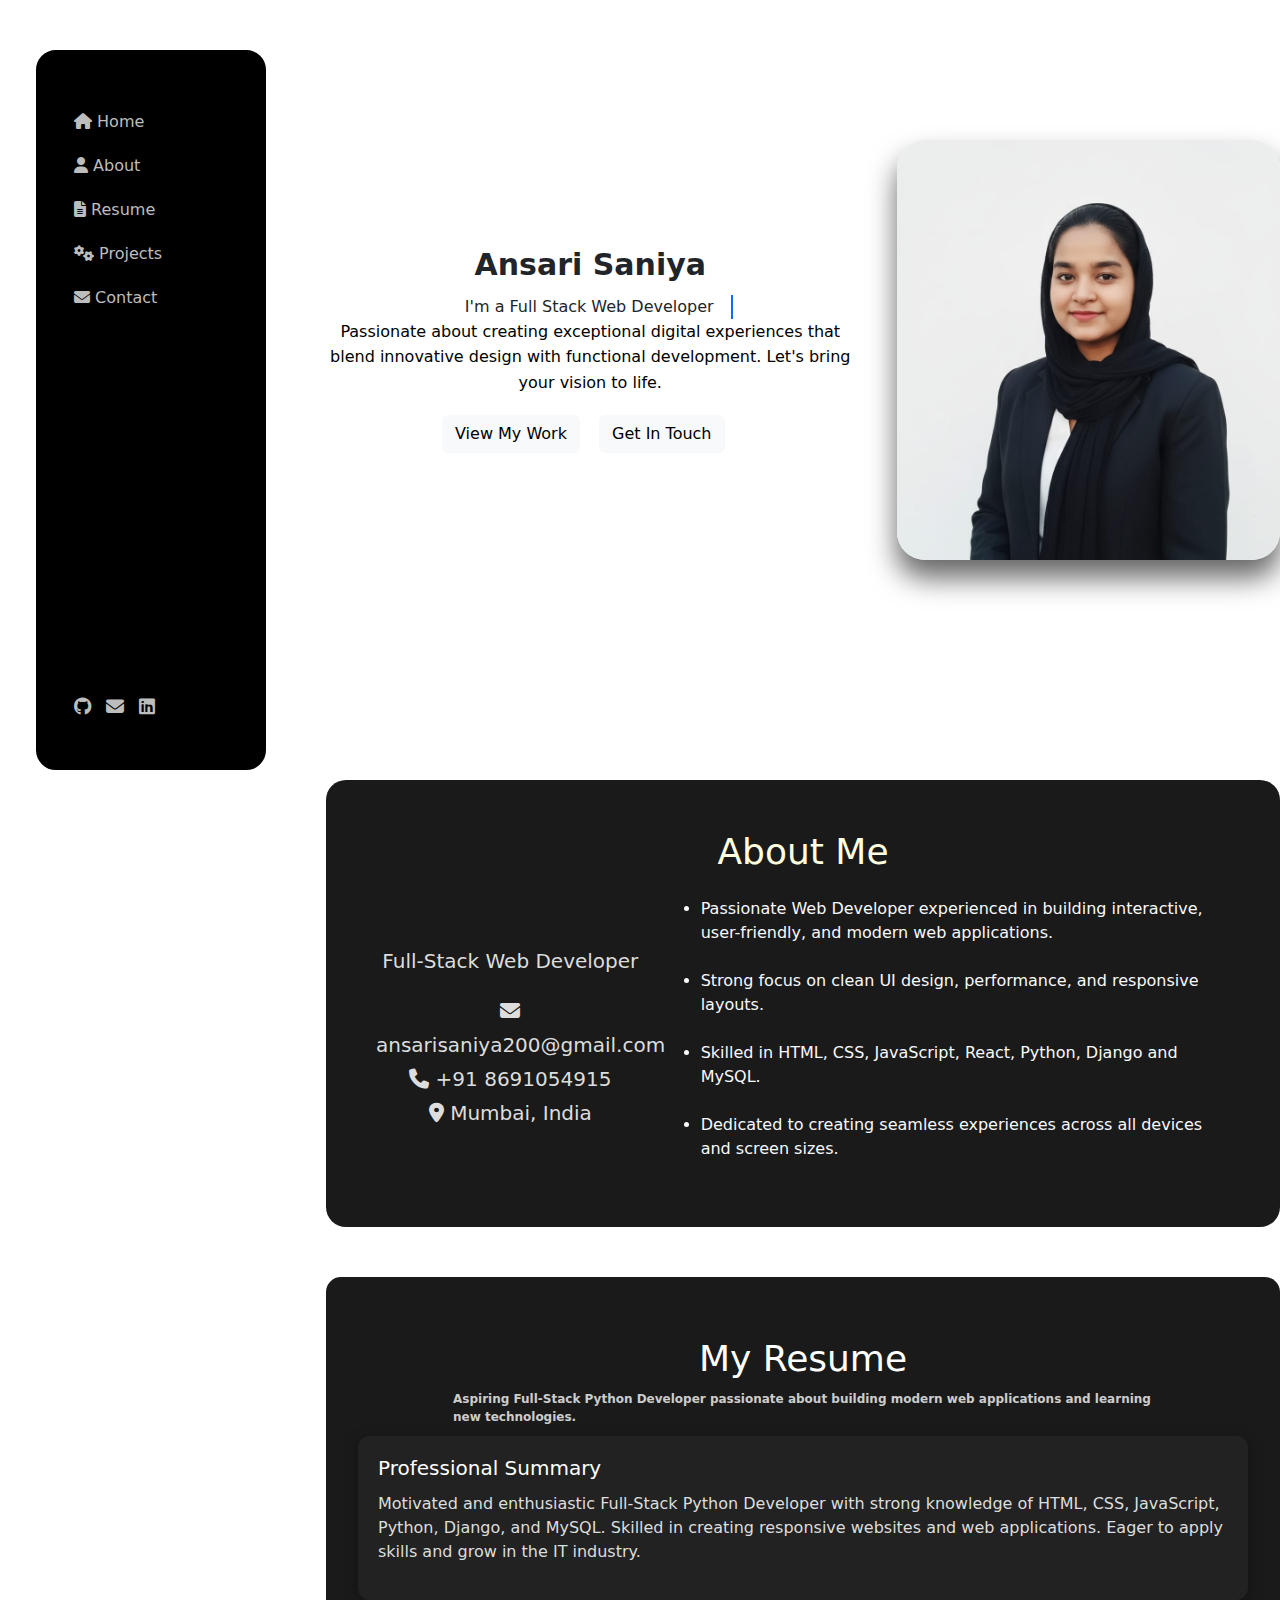
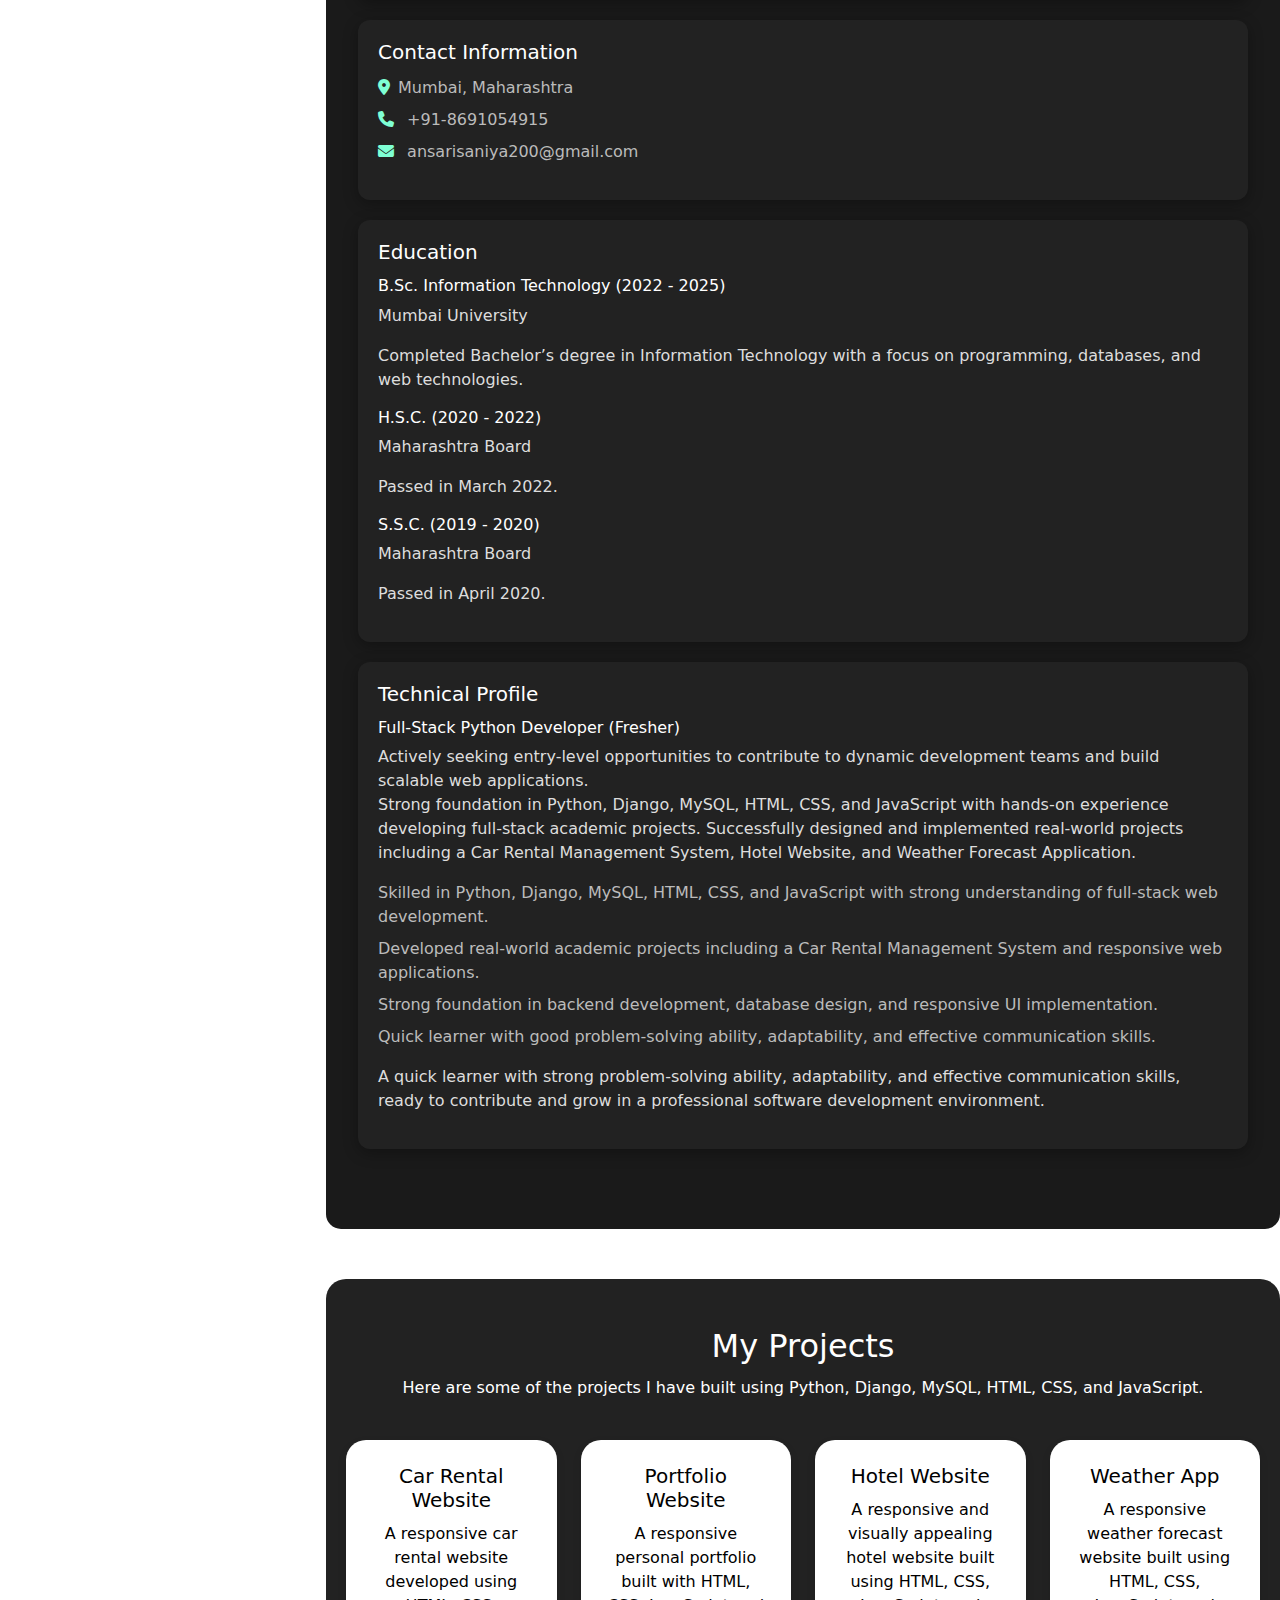
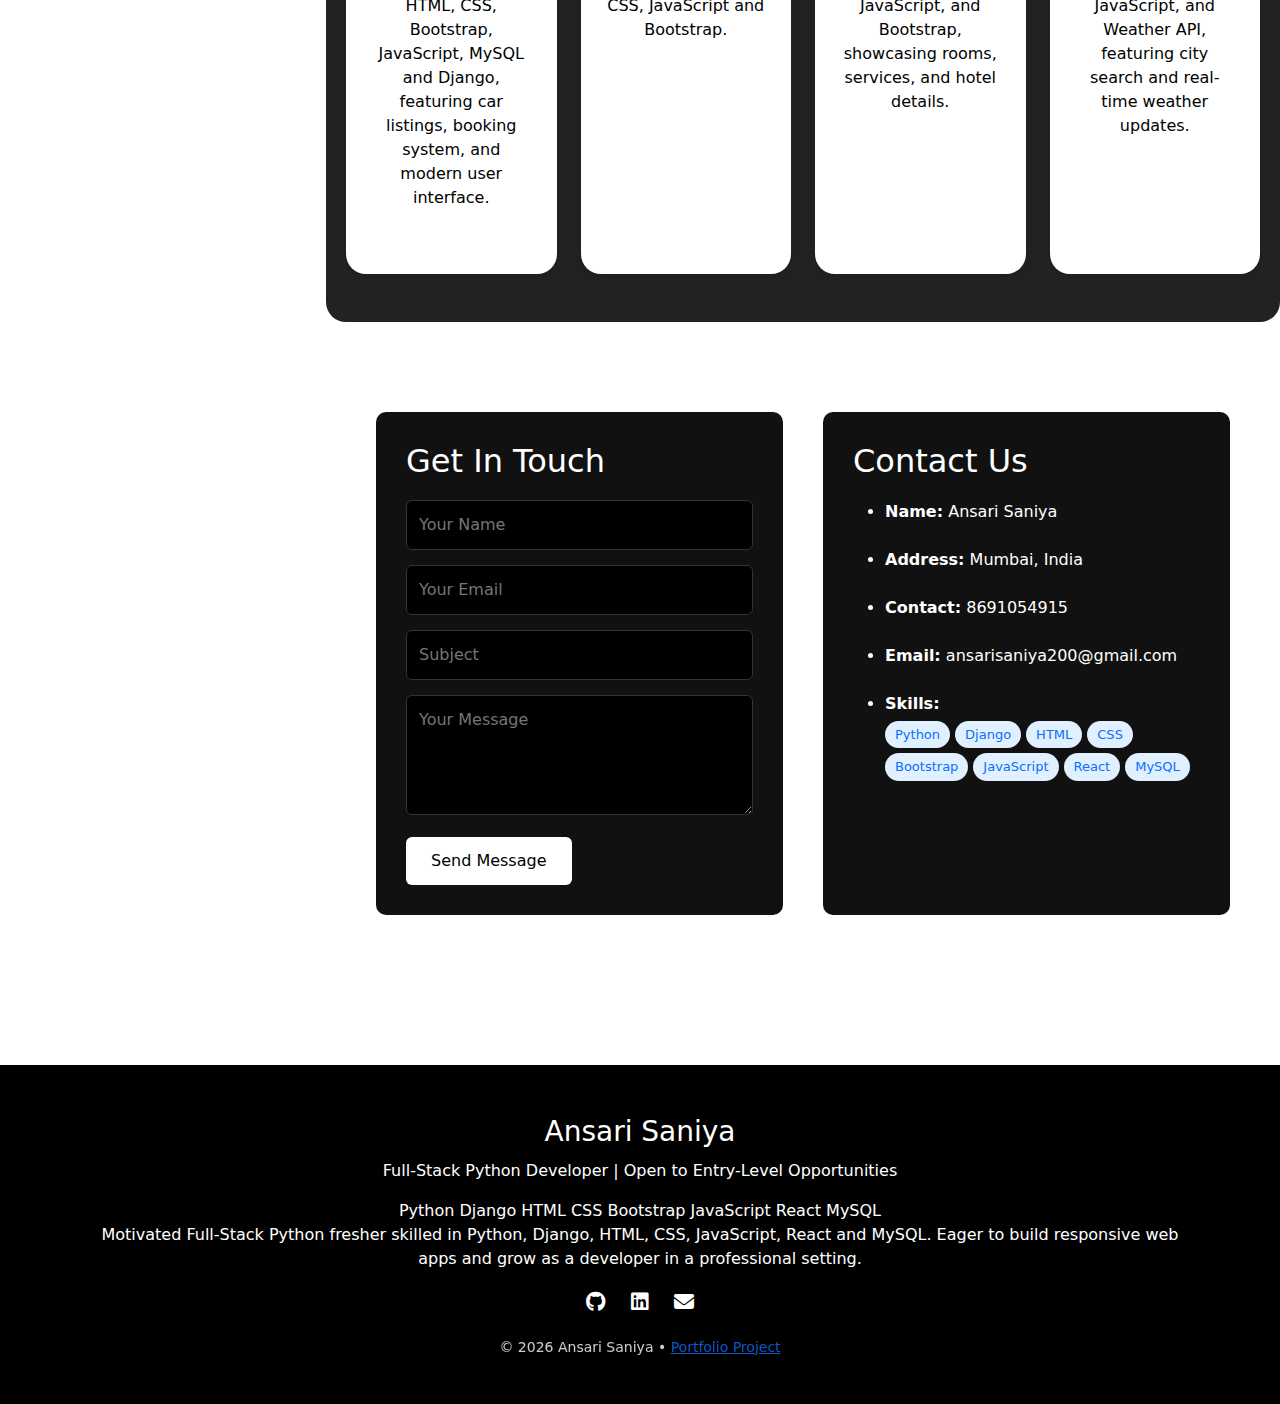
<file: index.html>
<!DOCTYPE html>
<html lang="en">

<head>
  <meta charset="utf-8" />
  <meta name="viewport" content="width=device-width,initial-scale=1" />
  <title>Portfolio</title>
  <link rel="stylesheet" href="style.css" />

  <!-- Bootstrap + FontAwesome -->
  <link href="https://cdn.jsdelivr.net/npm/bootstrap@5.3.2/dist/css/bootstrap.min.css" rel="stylesheet">
  <link rel="stylesheet" href="https://cdnjs.cloudflare.com/ajax/libs/font-awesome/6.5.2/css/all.min.css">

  <script>
    const form = document.getElementById("contact-form");
    const successMessage = document.getElementById("formSuccess");

    form.addEventListener("submit", function (e) {
      e.preventDefault(); // prevent default submission
      const formData = new FormData(form);

      fetch(form.action, {
        method: form.method,
        body: formData,
        headers: { 'Accept': 'application/json' }
      })
        .then(response => {
          if (response.ok) {
            successMessage.style.display = "block"; // show message
            form.reset(); // clear form inputs

            // hide message after 5 seconds
            setTimeout(() => {
              successMessage.style.display = "none";
            }, 5000);
          } else {
            alert("Oops! There was a problem submitting your form.");
          }
        })
        .catch(error => alert("Oops! There was a problem submitting your form."));
    });
  </script>
</head>

<body>

  <div class="main-content">
    <div class="row">

      <!-- Sidebar -->
      <div class="col-md-3">
        <div class="sidebar">
          <div>
            <a href="#Home"><i class="fas fa-home"></i> Home</a>
            <a href="#about"><i class="fas fa-user"></i> About</a>
            <a href="#resume"><i class="fas fa-file-alt"></i> Resume</a>
            <a href="#projects"><i class="fas fa-cogs"></i> Projects</a>
            <a href="#contact"><i class="fas fa-envelope"></i> Contact</a>
          </div>
          <div class="social-icons">
            <a href="https://github.com/AnsariSaniya200" target="_blank"><i class="fab fa-github"></i></a>
            <a href="mailto:ansarisaniya200@gmail.com" target="_blank"><i class="fas fa-envelope"></i></a>
            <a href="https://www.linkedin.com/in/ansari-saniya/"><i class="fab fa-linkedin"></i></a>
          </div>
        </div>
      </div>

      <!-- Main content -->
      <div class="col-md-9">
        <div id="Home" class="main-content">
          <div class="row hero-row">
            <div class="col-md-7">
              <div class="hero-text">
                <h3>Ansari Saniya</h3>
                <div class="typing">I'm a Full Stack Web Developer</div>
                <p class="lead">
                  Passionate about creating exceptional digital experiences that blend innovative design with functional
                  development.
                  Let's bring your vision to life.
                </p>
                <div>
                  <a href=" #projects" class="btn btn-light btn-custom">View My Work</a>
                  <a href="#contactForm" class="btn btn-light btn-custom">Get In Touch</a>
                </div>
              </div>
            </div>
            <div class="col-md-5 hero-image">
              <img class="profile-img" src="image.png" alt="profile">
            </div>
          </div>

          <!-- About Me Section -->
          <section id="about">
            <h2>About Me</h2>

            <!-- About Me Card -->
            <div class="row mt-4 align-items-center">
              <div class="col-md-4 text-center">
                <p class="demo">Full-Stack Web Developer</p>
                <div class="contact-infoo mt-3 demo">
                  <p><i class="fas fa-envelope"></i> ansarisaniya200@gmail.com</p>
                  <p><i class="fas fa-phone"></i> +91 8691054915</p>
                  <p><i class="fas fa-map-marker-alt"></i> Mumbai, India</p>
                </div>
              </div>

              <!-- About Content -->
              <div class="col-md-8 text-start mt-4 mt-md-0">
                <ul class="text-light about-points">
                  <li>Passionate Web Developer experienced in building interactive, user-friendly, and modern web
                    applications.</li><br>
                  <li>Strong focus on clean UI design, performance, and responsive layouts.</li><br>
                  <li>Skilled in HTML, CSS, JavaScript, React, Python, Django and MySQL.</li><br>
                  <li>Dedicated to creating seamless experiences across all devices and screen sizes.</li>
                </ul>

          </section>


          <!-- Resume Section -->
          <section id="resume" class="resume-section">
            <div class="container section-title">

              <h2>My Resume</h2>
              <p> <b>Aspiring Full-Stack Python Developer passionate about building modern web applications and learning
                  new technologies.</b></p>
            </div>

            <div class="container">
              <div class="row">

                <!-- Left Column -->
                <div class="col-gr-6 resume-left">
                  <div class="resume-card">
                    <h3>Professional Summary</h3>
                    <p>
                      Motivated and enthusiastic Full-Stack Python Developer with strong knowledge of HTML, CSS,
                      JavaScript, Python, Django, and MySQL.
                      Skilled in creating responsive websites and web applications. Eager to apply skills and grow in
                      the
                      IT industry.
                    </p>
                  </div>

                  <div class="resume-card">
                    <h3>Contact Information</h3>
                    <ul>
                      <li><i class="fas fa-map-marker-alt"></i>Mumbai, Maharashtra</li>
                      <li><i class="fas fa-phone"></i> +91-8691054915</li>
                      <li><i class="fas fa-envelope"></i> ansarisaniya200@gmail.com</li>
                    </ul>
                  </div>

                  <div class="resume-card">
                    <h3>Education</h3>
                    <h5>B.Sc. Information Technology (2022 - 2025)</h5>
                    <p>Mumbai University</p>
                    <p>Completed Bachelor’s degree in Information Technology with a focus on programming, databases, and
                      web technologies.</p>
                    <h5>H.S.C. (2020 - 2022)</h5>
                    <p>Maharashtra Board</p>
                    <p>Passed in March 2022.</p>
                    <h5>S.S.C. (2019 - 2020)</h5>
                    <p>Maharashtra Board</p>
                    <p>Passed in April 2020.</p>
                  </div>
                </div>

                <!-- Right Column -->
                <div class="col-gr-6 resume-right">
                  <div class="resume-card">
                    <h3>Technical Profile</h3>
                    <h5>Full-Stack Python Developer (Fresher)</h5>
                    <p>Actively seeking entry-level opportunities to contribute to dynamic development teams and build
                      scalable web applications.<br> Strong foundation in Python, Django, MySQL, HTML, CSS, and
                      JavaScript with hands-on experience developing full-stack academic projects. Successfully designed
                      and implemented real-world projects including a Car Rental Management System, Hotel Website, and
                      Weather Forecast Application.</p>
                    <ul>
                      <li>Skilled in Python, Django, MySQL, HTML, CSS, and JavaScript with strong understanding of
                        full-stack web development.</li>
                      <li>Developed real-world academic projects including a Car Rental Management System and responsive
                        web applications.</li>
                      <li>Strong foundation in backend development, database design, and responsive UI implementation.
                      </li>
                      <li>Quick learner with good problem-solving ability, adaptability, and effective communication
                        skills.</li>
                    </ul>
                    <p>A quick learner with strong problem-solving ability, adaptability, and effective communication
                      skills, ready to contribute and grow in a professional software development environment.</p>

                  </div>
                </div>
              </div>
            </div>
          </section>


          <!-- Projects Section -->
          <section id="projects" class="projects py-5">
            <h2>My Projects</h2>
            <p>Here are some of the projects I have built using Python, Django, MySQL, HTML, CSS, and JavaScript.</p>
            <div class="row g-4">
              <div class="col-md-3 col-sm-6">
                <div class="project-card p-4 h-100">
                  <i class="bi bi-journal-code fs-1 mb-3"></i>
                  <a href="https://github.com/AnsariSaniya200/car_rental_website" target="_blank"
                    style="text-decoration: none;">
                    <h5>Car Rental Website</h5>
                  </a>
                  <p>A responsive car rental website developed using HTML, CSS, Bootstrap, JavaScript, MySQL and Django,
                    featuring car listings, booking system, and modern user interface.</p>
                </div>
              </div>
              <div class="col-md-3 col-sm-6">
                <div class="project-card p-4 h-100">
                  <i class="bi bi-laptop fs-1 mb-3"></i>
                  <a href="https://portfolio-flax-three-47.vercel.app/" target="_blank" style="text-decoration: none;">
                    <h5>Portfolio Website</h5>
                  </a>
                  <p>A responsive personal portfolio built with HTML, CSS, JavaScript and Bootstrap.</p>
                </div>
              </div>
              <div class="col-md-3 col-sm-6">
                <div class="project-card p-4 h-100">
                  <i class="bi bi-cart fs-1 mb-3"></i>
                  <a href="https://hotelwebsite-xi.vercel.app/" target="_blank" style="text-decoration: none;">
                    <h5>Hotel Website</h5>
                  </a>
                  <p>A responsive and visually appealing hotel website built using HTML, CSS, JavaScript, and Bootstrap,
                    showcasing rooms, services, and hotel details.</p>
                </div>
              </div>
              <div class="col-md-3 col-sm-6">
                <div class="project-card p-4 h-100">
                  <i class="bi bi-cloud-sun fs-1 mb-3"></i>
                  <h5>Weather App</h5>
                  <p>A responsive weather forecast website built using HTML, CSS, JavaScript, and Weather API, featuring
                    city search and real-time weather updates.
                  </p>
                </div>
              </div>
            </div>
          </section>


          <section class="contact-section">

            <form id="contactForm" action="https://formspree.io/f/meeeenqg" method="POST" class="contact-form">
              <h2>Get In Touch</h2>
              <div class="form-group">
                <input type="text" name="name" placeholder="Your Name" required>
              </div>
              <div class="form-group">
                <input type="email" name="email" placeholder="Your Email" required>
              </div>
              <div class="form-group">
                <input type="text" name="subject" placeholder="Subject">
              </div>
              <div class="form-group">
                <textarea name="message" placeholder="Your Message" required></textarea>
              </div>
              <button type="submit" class="btn-submit">Send Message</button>

            </form>

            <!-- Right: Contact Info -->
            <div class="contact-info" id="contact">
              <h2>Contact Us</h2>

              <ul>
                <li><strong>Name:</strong> Ansari Saniya</li></br>
                <li><strong>Address:</strong> Mumbai, India</li></br>
                <li><strong>Contact:</strong> 8691054915</li><br>
                <li><strong>Email:</strong> ansarisaniya200@gmail.com</li></br>

                <li><i class="bi bi-laptop"></i> <strong>Skills:</strong>
                  <div class="skills-container">
                    <span class="skill-badge" title="Expert in Python programming">Python</span>
                    <span class="skill-badge" title="Web framework for Python">Django</span>
                    <span class="skill-badge" title="Markup language for web pages">HTML</span>
                    <span class="skill-badge" title="Styling and layout">CSS</span>
                    <span class="skill-badge" title="Responsive web design framework">Bootstrap</span>
                    <span class="skill-badge" title="Interactive web development">JavaScript</span>
                    <span class="skill-badge" title="Frontend library for building UI">React</span>
                    <span class="skill-badge" title="Relational database management">MySQL</span>
                  </div>
                </li>
              </ul>

            </div>

          </section>


          </section> <!-- contact-section end -->

        </div> <!-- col-md-9 end -->
      </div> <!-- row end -->
    </div> <!-- main-content end -->

    <!-- ✅ FULL WIDTH FOOTER -->

    <!-- ===== FOOTER ===== -->
    <footer class="main-footer">
      <div class="footer-container">

        <h3>Ansari Saniya </h3>
        <p class="tagline">Full-Stack Python Developer | Open to Entry-Level Opportunities</p>

        <div class="footer-skills">
          <span>Python</span>
          <span>Django</span>
          <span>HTML</span>
          <span>CSS</span>
          <span>Bootstrap</span>
          <span>JavaScript</span>
          <span>React</span>
          <span>MySQL</span>

        </div>

        <p class="hire-text">
          Motivated Full-Stack Python fresher skilled in Python, Django, HTML, CSS, JavaScript, React and MySQL.
          Eager to build responsive web apps and grow as a developer in a professional setting.
        </p>



        <div class="footer-social">
          <a href="https://github.com/AnsariSaniya200" target="_blank"><i class="fab fa-github"></i></a>
          <a href="https://www.linkedin.com/in/ansari-saniya/"><i class="fab fa-linkedin"></i></a>
          <a href="mailto:ansarisaniya200@gmail.com" target="_blank"><i class="fas fa-envelope"></i></a>
        </div>

        <p class="copyright">
          © 2026 Ansari Saniya • <a href="#">Portfolio Project</a>
        </p>

      </div>
    </footer>




    <script src="https://cdn.jsdelivr.net/npm/bootstrap@5.3.2/dist/js/bootstrap.bundle.min.js"></script>
</body>

</html>
</file>
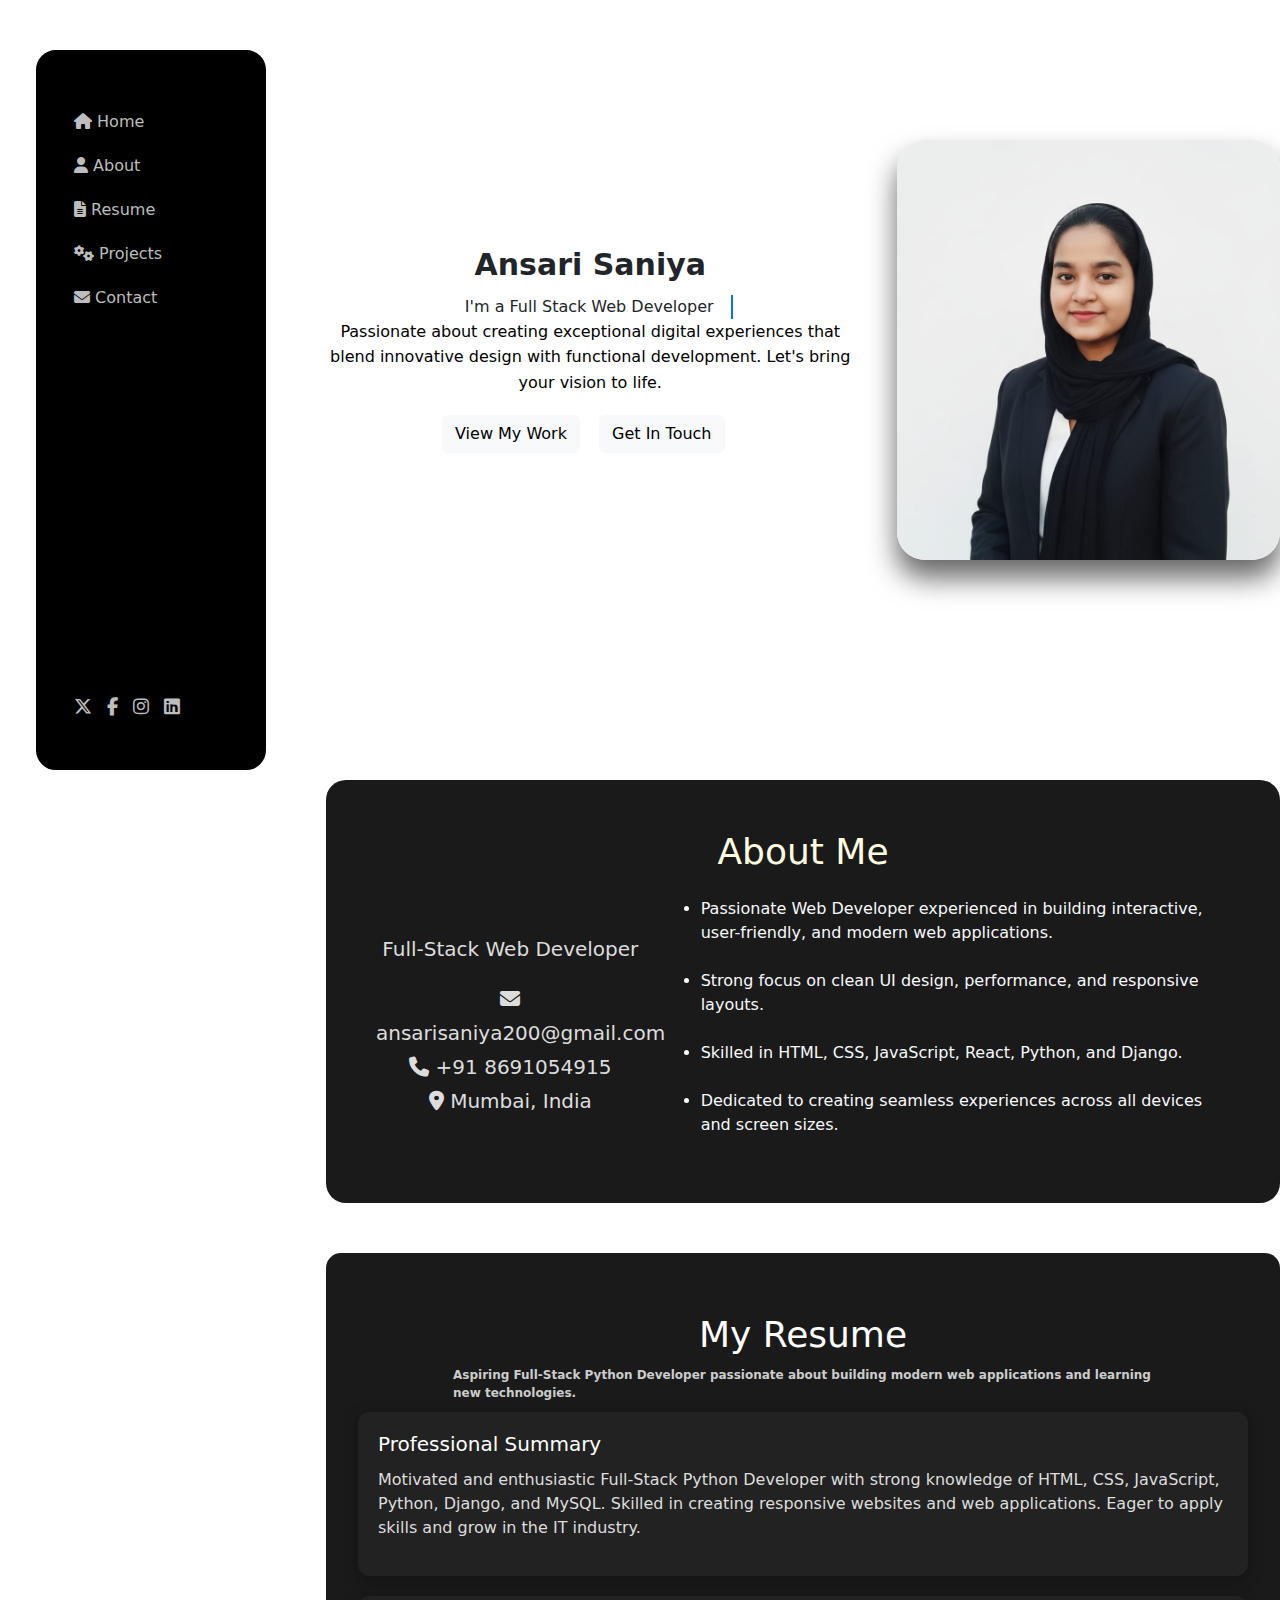
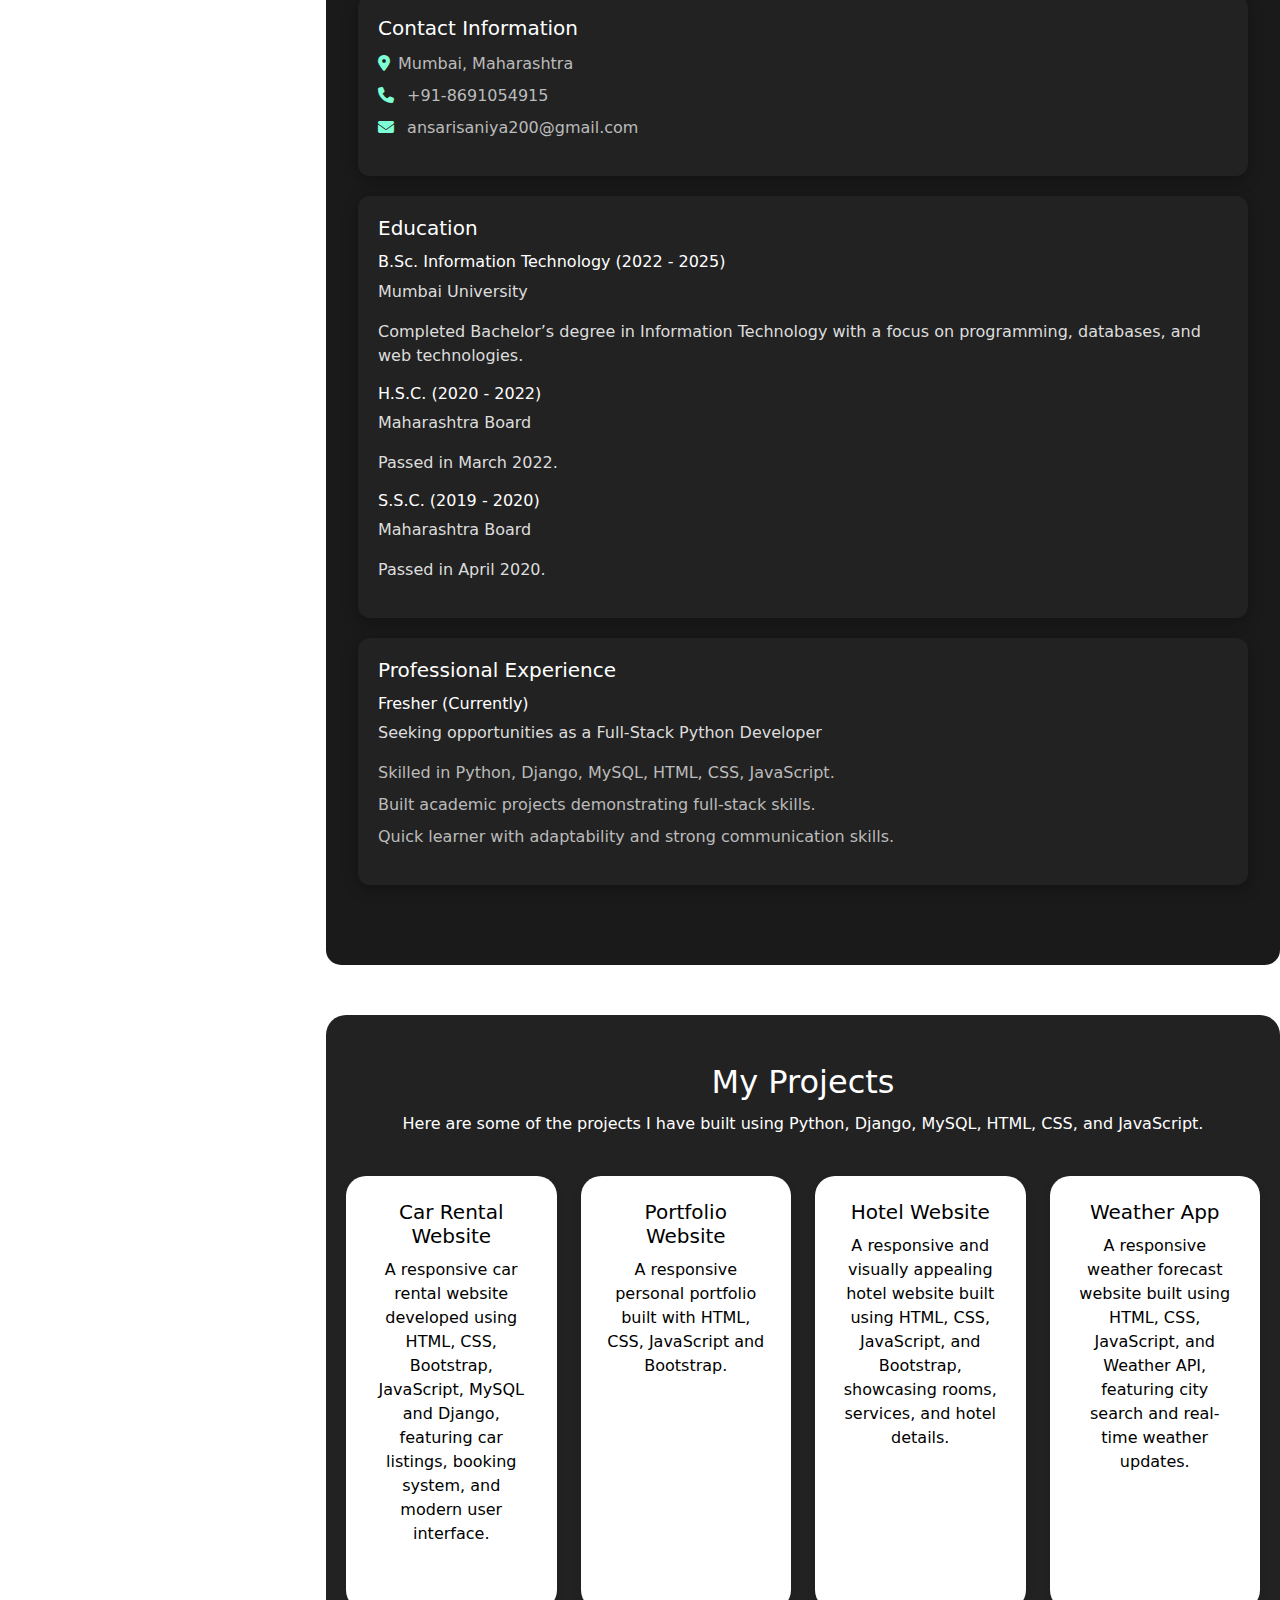
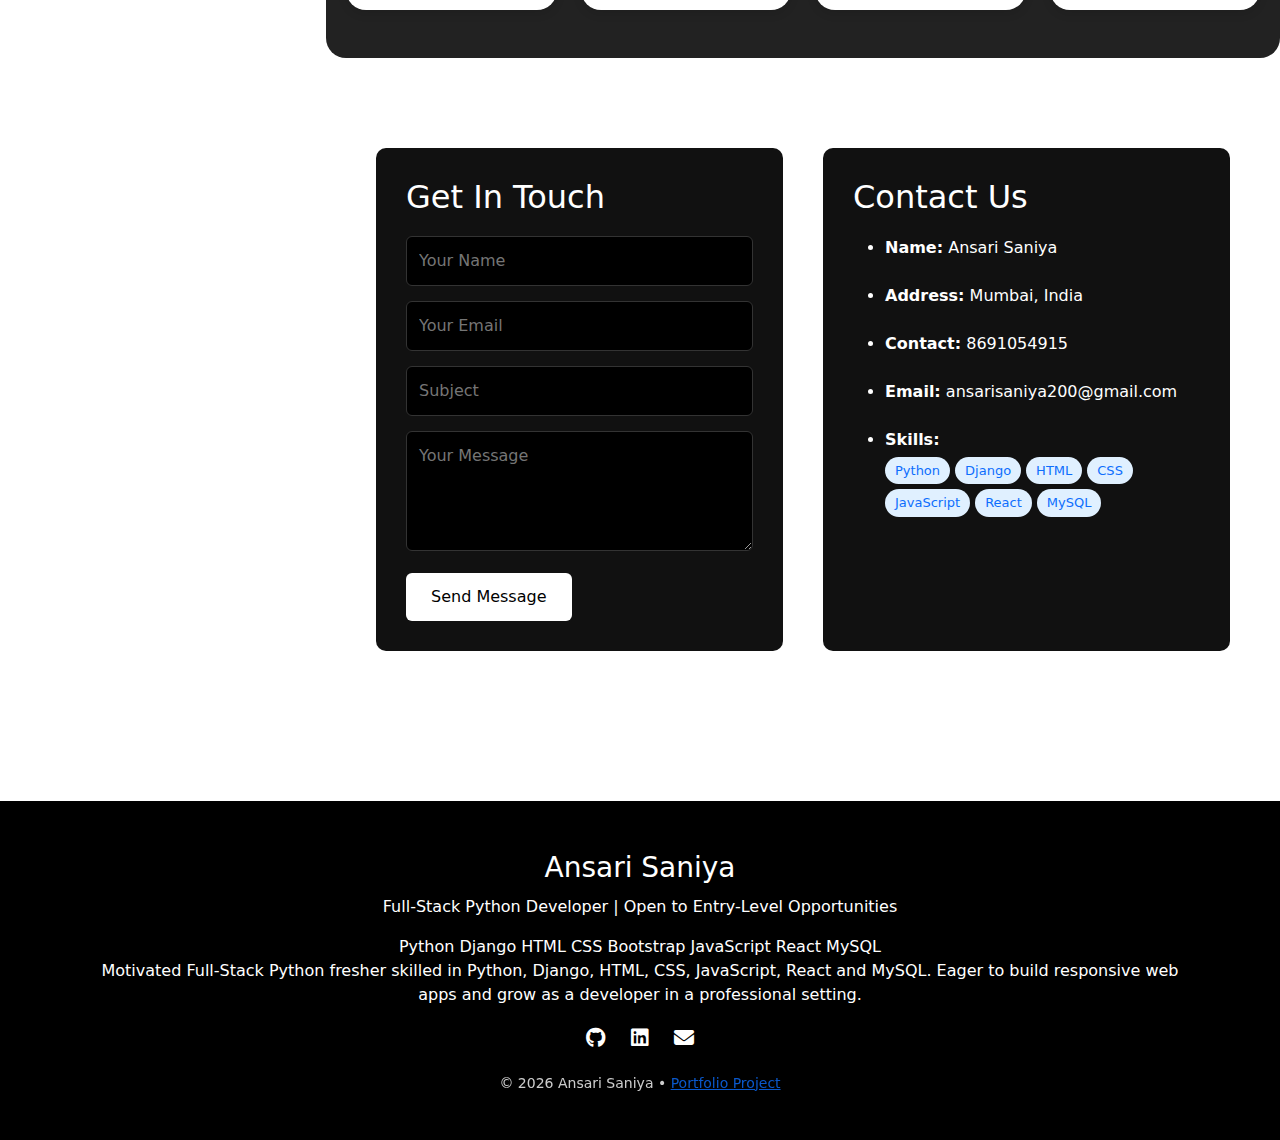
<file: demo.html>
<!DOCTYPE html>
<html lang="en">

<head>
  <meta charset="utf-8" />
  <meta name="viewport" content="width=device-width,initial-scale=1" />
  <title>Portfolio</title>
  <link rel="stylesheet" href="style.css" />

  <!-- Bootstrap + FontAwesome -->
  <link href="https://cdn.jsdelivr.net/npm/bootstrap@5.3.2/dist/css/bootstrap.min.css" rel="stylesheet">
  <link rel="stylesheet" href="https://cdnjs.cloudflare.com/ajax/libs/font-awesome/6.5.2/css/all.min.css">

  <script>
    const form = document.getElementById("contact-form");
    const successMessage = document.getElementById("formSuccess");

    form.addEventListener("submit", function (e) {
      e.preventDefault(); // prevent default submission
      const formData = new FormData(form);

      fetch(form.action, {
        method: form.method,
        body: formData,
        headers: { 'Accept': 'application/json' }
      })
        .then(response => {
          if (response.ok) {
            successMessage.style.display = "block"; // show message
            form.reset(); // clear form inputs

            // hide message after 5 seconds
            setTimeout(() => {
              successMessage.style.display = "none";
            }, 5000);
          } else {
            alert("Oops! There was a problem submitting your form.");
          }
        })
        .catch(error => alert("Oops! There was a problem submitting your form."));
    });
  </script>
</head>

<body>

  <div class="main-content">
    <div class="row">

      <!-- Sidebar -->
      <div class="col-md-3">
        <div class="sidebar">
          <div>
            <a href="#Home"><i class="fas fa-home"></i> Home</a>
            <a href="#about"><i class="fas fa-user"></i> About</a>
            <a href="#resume"><i class="fas fa-file-alt"></i> Resume</a>
            <a href="#projects"><i class="fas fa-cogs"></i> Projects</a>
            <a href="#contact"><i class="fas fa-envelope"></i> Contact</a>
          </div>
          <div class="social-icons">
            <a href="#"><i class="fab fa-x-twitter"></i></a>
            <a href="#"><i class="fab fa-facebook-f"></i></a>
            <a href="#"><i class="fab fa-instagram"></i></a>
            <a href="#"><i class="fab fa-linkedin"></i></a>
          </div>
        </div>
      </div>

      <!-- Main content -->
      <div class="col-md-9">
        <div id="Home" class="main-content">
          <div class="row hero-row">
            <div class="col-md-7">
              <div class="hero-text">
                <h3>Ansari Saniya</h3>
                <div class="typing">I'm a Full Stack Web Developer</div>
                <p class="lead">
                  Passionate about creating exceptional digital experiences that blend innovative design with functional development.
                  Let's bring your vision to life.
                </p>
                <div>
                  <a href=" #projects" class="btn btn-light btn-custom">View My Work</a>
                  <a href="#contactForm" class="btn btn-light btn-custom">Get In Touch</a>
              </div>
            </div>
          </div>
          <div class="col-md-5 hero-image">
          <img class="profile-img" src="image.png" alt="profile">
          </div>
        </div>

        <!-- About Me Section -->
        <section id="about">
          <h2>About Me</h2>

          <!-- About Me Card -->
          <div class="row mt-4 align-items-center">
            <div class="col-md-4 text-center">
               <p class="demo">Full-Stack Web Developer</p>
              <div class="contact-infoo mt-3 demo">
                <p><i class="fas fa-envelope"></i> ansarisaniya200@gmail.com</p>
                <p><i class="fas fa-phone"></i> +91 8691054915</p>
                <p><i class="fas fa-map-marker-alt"></i> Mumbai, India</p>
              </div>
            </div>

            <!-- About Content -->
            <div class="col-md-8 text-start mt-4 mt-md-0">
              <ul class="text-light about-points">
                <li>Passionate Web Developer experienced in building interactive, user-friendly, and modern web
                  applications.</li><br>
                <li>Strong focus on clean UI design, performance, and responsive layouts.</li><br>
                <li>Skilled in HTML, CSS, JavaScript, React, Python, and Django.</li><br>
                <li>Dedicated to creating seamless experiences across all devices and screen sizes.</li>
              </ul>

        </section>


        <!-- Resume Section -->
        <section id="resume" class="resume-section">
          <div class="container section-title">

            <h2>My Resume</h2>
            <p> <b>Aspiring Full-Stack Python Developer passionate about building modern web applications and learning
                new technologies.</b></p>
          </div>

          <div class="container">
            <div class="row">

              <!-- Left Column -->
              <div class="col-gr-6 resume-left">
                <div class="resume-card">
                  <h3>Professional Summary</h3>
                  <p>
                    Motivated and enthusiastic Full-Stack Python Developer with strong knowledge of HTML, CSS,
                    JavaScript, Python, Django, and MySQL.
                    Skilled in creating responsive websites and web applications. Eager to apply skills and grow in the
                    IT industry.
                  </p>
                </div>

                <div class="resume-card">
                  <h3>Contact Information</h3>
                  <ul>
                    <li><i class="fas fa-map-marker-alt"></i>Mumbai, Maharashtra</li>
                    <li><i class="fas fa-phone"></i> +91-8691054915</li>
                    <li><i class="fas fa-envelope"></i> ansarisaniya200@gmail.com</li>
                  </ul>
                </div>

                <div class="resume-card">
                  <h3>Education</h3>
                  <h5>B.Sc. Information Technology (2022 - 2025)</h5>
                  <p>Mumbai University</p>
                  <p>Completed Bachelor’s degree in Information Technology with a focus on programming, databases, and
                    web technologies.</p>
                  <h5>H.S.C. (2020 - 2022)</h5>
                  <p>Maharashtra Board</p>
                  <p>Passed in March 2022.</p>
                  <h5>S.S.C. (2019 - 2020)</h5>
                  <p>Maharashtra Board</p>
                  <p>Passed in April 2020.</p>
                </div>
              </div>

              <!-- Right Column -->
              <div class="col-gr-6 resume-right">
                <div class="resume-card">
                  <h3>Professional Experience</h3>
                  <h5>Fresher (Currently)</h5>
                  <p>Seeking opportunities as a Full-Stack Python Developer</p>
                  <ul>
                    <li>Skilled in Python, Django, MySQL, HTML, CSS, JavaScript.</li>
                    <li>Built academic projects demonstrating full-stack skills.</li>
                    <li>Quick learner with adaptability and strong communication skills.</li>
                  </ul>
                </div>
              </div>
            </div>
          </div>
        </section>


        <!-- Projects Section -->
        <section id="projects" class="projects py-5">
          <h2>My Projects</h2>
          <p>Here are some of the projects I have built using Python, Django, MySQL, HTML, CSS, and JavaScript.</p>
          <div class="row g-4">
            <div class="col-md-3 col-sm-6">
              <div class="project-card p-4 h-100">
                <i class="bi bi-journal-code fs-1 mb-3"></i>
                <h5>Car Rental Website</h5>
                <p>A responsive car rental website developed using HTML, CSS, Bootstrap, JavaScript, MySQL and Django, featuring car listings, booking system, and modern user interface.</p>
              </div>
            </div>
            <div class="col-md-3 col-sm-6">
              <div class="project-card p-4 h-100">
                <i class="bi bi-laptop fs-1 mb-3"></i>
                <a href="https://github.com/AnsariSaniya200/Portfolio" target="_blank" style="text-decoration: none;"><h5>Portfolio Website</h5></a>
                <p>A responsive personal portfolio built with HTML, CSS, JavaScript and Bootstrap.</p>
              </div>
            </div>
            <div class="col-md-3 col-sm-6">
              <div class="project-card p-4 h-100">
                <i class="bi bi-cart fs-1 mb-3"></i>
                <a href="https://github.com/AnsariSaniya200/Hotelwebsite" target="_blank" style="text-decoration: none;"><h5>Hotel Website</h5></a>
                <p>A responsive and visually appealing hotel website built using HTML, CSS, JavaScript, and Bootstrap, showcasing rooms, services, and hotel details.</p>
              </div>
            </div>
            <div class="col-md-3 col-sm-6">
              <div class="project-card p-4 h-100">
                <i class="bi bi-cloud-sun fs-1 mb-3"></i>
                <h5>Weather App</h5>
                <p>A responsive weather forecast website built using HTML, CSS, JavaScript, and Weather API, featuring city search and real-time weather updates.
                </p>
              </div>
            </div>
          </div>
        </section>


        <section class="contact-section">

          <form id="contactForm" action="https://formspree.io/f/meeeenqg" method="POST" class="contact-form">
            <h2>Get In Touch</h2>
            <div class="form-group">
              <input type="text" name="name" placeholder="Your Name" required>
            </div>
            <div class="form-group">
              <input type="email" name="email" placeholder="Your Email" required>
            </div>
            <div class="form-group">
              <input type="text" name="subject" placeholder="Subject">
            </div>
            <div class="form-group">
              <textarea name="message" placeholder="Your Message" required></textarea>
            </div>
            <button type="submit" class="btn-submit">Send Message</button>

          </form>

          <!-- Right: Contact Info -->
          <div class="contact-info" id="contact">
            <h2>Contact Us</h2>

<ul>
    <li><strong>Name:</strong> Ansari Saniya</li></br>
    <li><strong>Address:</strong> Mumbai, India</li></br>
    <li><strong>Contact:</strong> 8691054915</li><br>
    <li><strong>Email:</strong> ansarisaniya200@gmail.com</li></br>

<li><i class="bi bi-laptop"></i> <strong>Skills:</strong>
  <div class="skills-container">
    <span class="skill-badge" title="Expert in Python programming">Python</span>
    <span class="skill-badge" title="Web framework for Python">Django</span>
    <span class="skill-badge" title="Markup language for web pages">HTML</span>
    <span class="skill-badge" title="Styling and layout">CSS</span>
    <span class="skill-badge" title="Interactive web development">JavaScript</span>
    <span class="skill-badge" title="Frontend library for building UI">React</span>
    <span class="skill-badge" title="Relational database management">MySQL</span>
  </div>
</li>
  </ul>
            
          </div>

        </section>


        </section> <!-- contact-section end -->

      </div> <!-- col-md-9 end -->
    </div> <!-- row end -->
  </div> <!-- main-content end -->

  <!-- ✅ FULL WIDTH FOOTER -->

  <!-- ===== FOOTER ===== -->
  <footer class="main-footer">
    <div class="footer-container">

      <h3>Ansari Saniya </h3>
      <p class="tagline">Full-Stack Python Developer | Open to Entry-Level Opportunities</p>

      <div class="footer-skills">
        <span>Python</span>
        <span>Django</span>
        <span>HTML</span>
        <span>CSS</span>
        <span>Bootstrap</span>
        <span>JavaScript</span>
        <span>React</span>
        <span>MySQL</span>

      </div>

      <p class="hire-text">
        Motivated Full-Stack Python fresher skilled in Python, Django, HTML, CSS, JavaScript, React and MySQL.
        Eager to build responsive web apps and grow as a developer in a professional setting.
      </p>



      <div class="footer-social">
        <a href="https://github.com/AnsariSaniya200" target="_blank"><i class="fab fa-github"></i></a>
        <a href="#"><i class="fab fa-linkedin"></i></a>
        <a href="mailto:ansarisaniya200@gmail.com" target="_blank">
          <i class="fas fa-envelope"></i>
        </a>
      </div>

      <p class="copyright">
        © 2026 Ansari Saniya • <a href="#">Portfolio Project</a>
      </p>

    </div>
  </footer>




  <script src="https://cdn.jsdelivr.net/npm/bootstrap@5.3.2/dist/js/bootstrap.bundle.min.js"></script>
</body>

</html>
</file>
<file: style.css>
body {
    
      background:white;
      color: black;
      font-family: "Segoe UI", system-ui, -apple-system, "Helvetica Neue", Arial;
      scroll-behavior: smooth; /* smooth scrolling */
    }

    .sidebar {
      background:black;
      padding: 40px 28px;
      border-radius: 20px;
      margin: 36px;
      border: 10px solid black;
      height: 80vh;
      display: flex;
      flex-direction: column;
      justify-content: space-between;
      position:sticky;
      top:50px;
      bottom:-30px
    
    }

    .sidebar a {
      color: #bdbdbd;
      text-decoration: none;
      display: block;
      padding: 10px 0;
    }
    .sidebar a:hover { color: #fff; }

    .social-icons a {
      color: #bdbdbd;
      margin-right: 10px;
      font-size: 18px;
      display: inline;
    }

    .main-content {
      /* padding: 36px;
      margin: 36px 36px 36px 0; */
      border-radius: 16px;
      background: transparent;
    }

    .hero-row {
      min-height: calc(80vh - 20px);
      align-items: center;
    }

    .hero-text {
      display: flex;
      flex-direction: column;
      justify-content: center;
      align-items: center;
      text-align: center;
      padding-right: 18px;
    }

    .hero-text h1 { font-size: 72px; margin: 0 0 8px; line-height: 0.95; font-weight: 800; }
    .hero-text h3 { font-size: 30px; margin: 0 0 12px; font-weight: 700; }
    .hero-text p.lead { max-width: 700px; color: #d7d7d7; margin-bottom: 20px; font-size: 16px; line-height: 1.6; color: black;}

   .typing {
  border-right: 2px solid #0d6efd; /* Cursor color matches accent */
  white-space: nowrap;
  overflow: hidden;
  display: inline-block;
  width: 28ch; /* Adjusted for full text "I'm a Full-Stack Python Developer" */
  animation: typing 4s steps(28) 1s forwards, blink 0.7s infinite;
}

@keyframes typing {
  0% { width: 0; }
  100% { width: 28ch; }
}

@keyframes blink {
  0%, 100% { border-color: transparent; }
  50% { border-color: #0d6efd; }
}

    .hero-image { display: flex; justify-content: center; }
    .profile-img { width: 420px; height: 420px; object-fit: cover; border-radius: 28px; box-shadow: 0 18px 28px rgba(0,0,0,0.6); transition: transform .25s ease; }
    .profile-img:hover { transform: translateY(-6px) scale(1.02); }

    .btn-custom { border-radius: 30px; padding: 10px 26px; font-weight: 600; margin-right: 14px; }
    .btn-outline-light-custom { border: 1.5px solid rgba(255,255,255,0.6); color: #fff; background: transparent; }

    /* About Section */
    #about {
      margin-top: 80px;
      padding: 50px;
      background: #1a1a1a;
      border-radius: 20px;
      text-align: center;
    }
    #about h2 {
      font-size: 36px;
      margin-bottom: 20px;
      color: lightyellow;
      text-align: center;
    }
    #about p {
      color: #ddd;
      max-width: 700px;
      margin: 0 auto;
      line-height: 1.7;
    }

    @media (max-width: 991px) {
      .hero-text h1 { font-size: 48px; }
      .profile-img { width: 320px; height: 320px; }
      .sidebar { margin: 20px; min-height: 50vh; padding: 28px; }
      .main-content { margin: 20px; padding: 20px; }
      .hero-row { min-height: 60vh; }
    }
    @media (max-width: 767px) {
      .sidebar { order: 2; width: auto; margin: 20px; }
      .col-md-9 { order: 1; }
      .hero-text { padding: 0 10px; }
      .hero-row { min-height: auto; }
      .profile-img { width: 260px; height: 260px; }
    } 

    /* Resume Section Styling */
.resume-section {
  padding: 60px 20px;
  background: #1a1a1a;
  border-radius: 15px;
  margin-top: 50px;
}

.section-title h2 {
  font-size: 36px;
  margin-bottom: 10px;
  color: white;
  text-align: center;
}

.section-title p {
  color: #ccc;
  max-width: 700px;
  margin: 0 auto;
  font-size: 12px;
}

.resume-card {
  background: #222;
  border-radius: 12px;
  padding: 20px;
  margin-bottom: 20px;
  color: #ddd;
  box-shadow: 0 4px 15px rgba(0, 0, 0, 0.3);
}

.resume-card h3 {
  color: white;
  font-size: 20px;
  margin-bottom: 12px;
}

.resume-card h5 {
  color: white;
  font-size: 16px;
  margin-top: 10px;
}

.resume-card ul {
  list-style: none;
  padding: 0;
}

.resume-card ul li {
  margin-bottom: 8px;
  color: #bbb;
}

.resume-card ul li i {
  color: #7fffd4;
  margin-right: 8px;
}

/* Two column layout on large screens */
@media (min-width: 992px) {
  .resume-left, .resume-right {
    padding: 0 15px;
  }}

  
.demo{
  font-size: 20px;
  
}
.projects {
  padding: 80px 20px;
  background: #fff;
}
.section-title {
  font-size: 28px;
  margin-bottom: 10px;
  color: #222;
}
.section-subtitle {
  color: #555;
  margin-bottom: 40px;
}

.projects { padding: 80px 20px; background: #222; border-radius: 20px ; margin-top: 50px; margin-bottom: 40px; }
.projects h2 { font-size: 32px; color: white; text-align: center; margin-bottom: 10px; }
.projects p { text-align: center; margin-bottom: 40px; color:white; }
.projects-grid { display: grid; 
  grid-template-columns: 
  repeat(auto-fit, minmax(250px, 1fr)); 
  gap: 20px; 
  max-width: 1100px; 
  margin: auto; 

}
.project-card {
  background: #fff;
  padding: 30px;
  border-radius: 20px;
  box-shadow: 0 4px 10px rgba(0,0,0,0.1);
  transition: 0.3s;
  text-align: center;
  color: #000;
}
.project-card h5 { color: black; margin-bottom: 10px; transition: 0.3s; }
.project-card p { color: #000; }
.project-card:hover h5 { color: #467991; }
.project-card:hover p { color: #000; }
.project-card:hover i { color: #ffc107; }


.contact-section {
  display: flex;
  gap: 40px;
  padding: 50px;
  max-width: 1000px;
  margin: auto;
}

.contact-form,
.contact-info {
  background: #111;
  padding: 30px;
  border-radius: 10px;
  width: 50%;
  color: #fff;
}

.contact-form h2,
.contact-info h2 {
  margin-bottom: 20px;
  color: #fff;
}

.contact-form input,
.contact-form textarea {
  width: 100%;
  padding: 12px;
  margin-bottom: 15px;
  border-radius: 6px;
  border: 1px solid #333;
  background: #000;
  color: #fff;
}

.contact-form textarea {
  height: 120px;
}

.contact-form button {
  padding: 12px 25px;
  border: none;
  background: #fff;
  color: #000;
  border-radius: 6px;
  cursor: pointer;
}

.contact-info p {
  font-size: 16px;
  margin-bottom: 15px;
  color: #fff;
}
/* ===== FOOTER ===== */
.main-footer {
  background: black;
  color: white;
  padding: 50px 20px 30px;
  margin-top: 100px;
}

.footer-container {
  max-width: 1100px;
  margin: auto;
  text-align: center;
}

.footer-container h3 {
  margin-bottom: 10px;
}

.footer-social a {
  color: white;
  margin: 0 10px;
  font-size: 20px;
  transition: 0.3s;
}

.footer-social a:hover {
  opacity: 0.7;
}

.copyright {
  margin-top: 20px;
  font-size: 14px;
  opacity: 0.8;
}




@media (max-width: 991px) {
  .hero-text h1 { font-size: 48px; }
  .profile-img { width: 320px; height: 320px; }
}
@media (max-width: 767px) {
  .hero-text h1 { font-size: 36px; }
  .profile-img { width: 260px; height: 260px; }
  .about-section { width: 90%; }
} 

/* Skills badges */
.skills-container {
  display: flex;
  flex-wrap: wrap;
  gap: 5px; /* space between badges */
  margin-top: 5px;
}

.skill-badge {
  display: inline-block;
  background-color: #e0f0ff;
  color: #0d6efd;
  padding: 4px 10px;
  font-size: 13px;
  border-radius: 20px;
  font-weight: 500;
  cursor: default;
  transition: transform 0.2s;
}

.skill-badge:hover {
  transform: translateY(-2px);
  background-color: #c1e0ff;
}
</file>
